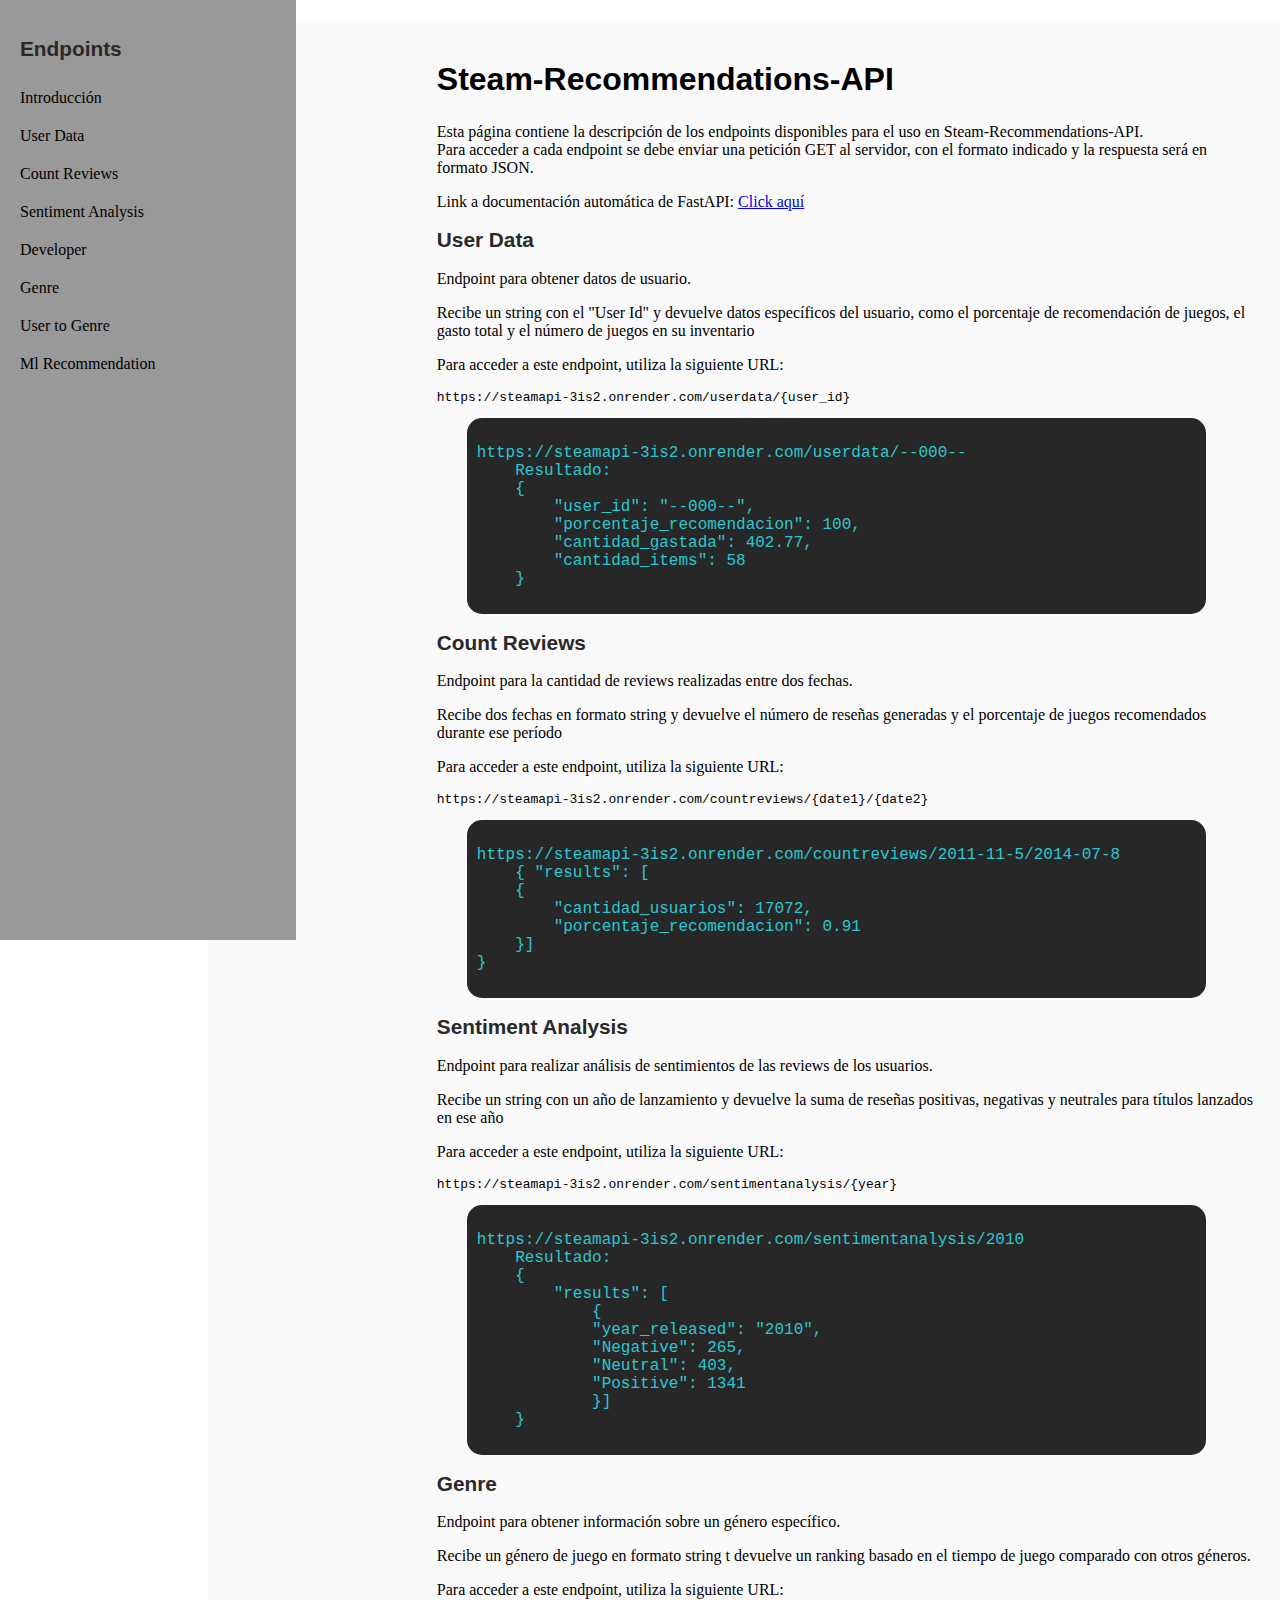
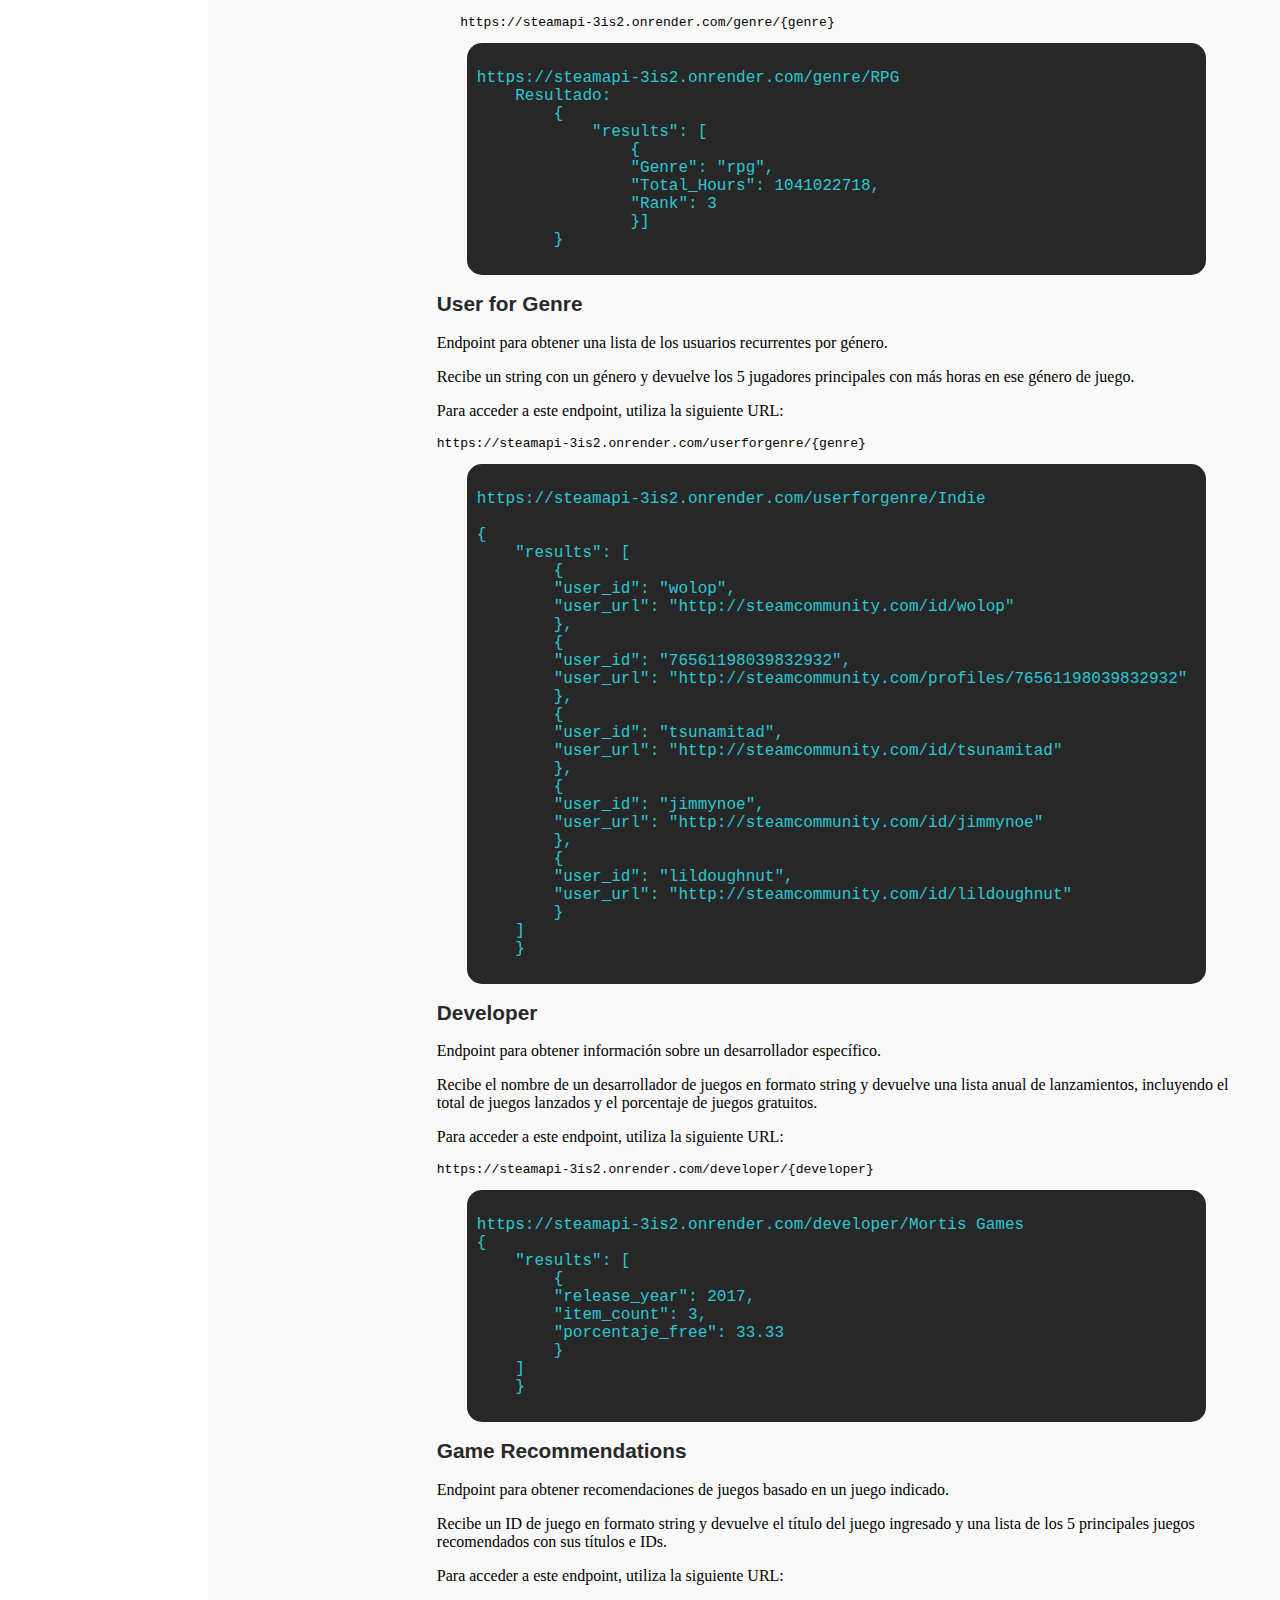
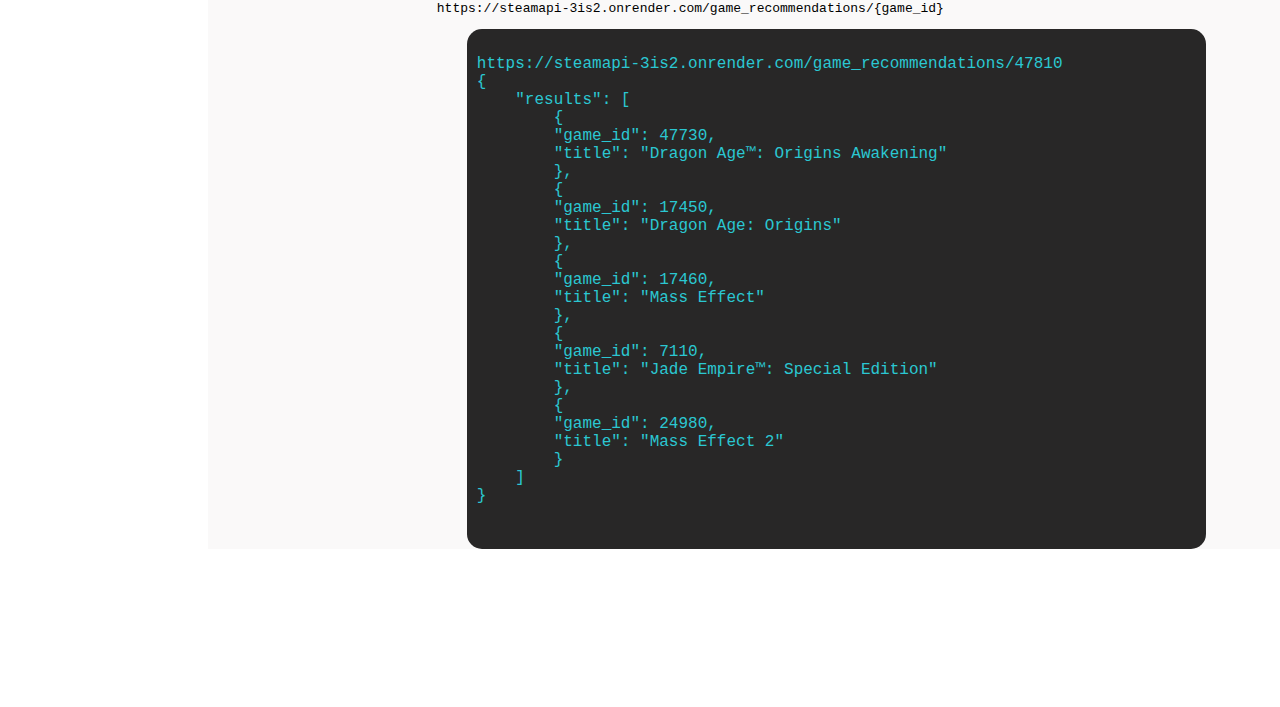
<file: index.html>
<!DOCTYPE html>
<html lang="en">
<head>
  <meta charset="UTF-8">
  <style id="typography.js">html{font-family:sans-serif;-ms-text-size-adjust:100%;-webkit-text-size-adjust:100%}body{margin:0}</style>
  <title>Steam Recommendation API</title>
  <link rel="stylesheet" type="text/css" href="/static/styles.css">
</head>
<body>
    <!-- <header class="header">
        
    </header> -->
  <div class="main">
    <div class="sidebar">
      <h2>Endpoints</h2>
      <ul>
        <li><a href="#intro">Introducción</a></li>
        <li><a href="#userdata">User Data</a></li>
        <li><a href="#countreviews">Count Reviews</a></li>
        <li><a href="#sentiment">Sentiment Analysis</a></li>
        <li><a href="#developer">Developer</a></li>
        <li><a href="#genre">Genre</a></li>
        <li><a href="#userforgenre">User to Genre</a></li>
        <li><a href="#mlrecommendation">Ml Recommendation</a></li>
      </ul>
    </div>
    <div class="content">
        <div class="article">
            <h1 id="intro">Steam-Recommendations-API</h1>
            <p>Esta página contiene la descripción de los endpoints disponibles para el uso en Steam-Recommendations-API.<br/>
            Para acceder a cada endpoint se debe enviar una petición GET al servidor, con el formato indicado y la respuesta será en formato JSON.</p>
            <p>Link a documentación automática de FastAPI: <a href="https://steamapi-3is2.onrender.com/docs">Click aquí</a></p>
            <h2 id="userdata">User Data</h2>
            <p>Endpoint para obtener datos de usuario.</p>
            <p>Recibe un string con el "User Id" y devuelve datos específicos del usuario, como el porcentaje 
                de recomendación de juegos, el gasto total y el número de juegos en su inventario</p><p>Para acceder a este endpoint, utiliza la siguiente URL:</p>
            <pre>https://steamapi-3is2.onrender.com/userdata/{user_id}</pre>
<div class="code"><p>https://steamapi-3is2.onrender.com/userdata/--000--
    Resultado:
    {
        "user_id": "--000--",
        "porcentaje_recomendacion": 100,
        "cantidad_gastada": 402.77,
        "cantidad_items": 58
    }</p></div>
            <h2 id="countreviews">Count Reviews</h2>
            <p>Endpoint para la cantidad de reviews realizadas entre dos fechas.</p>
            <p>Recibe dos fechas en formato string y devuelve el número de reseñas generadas y el porcentaje de juegos recomendados durante ese período </p>
            <p>Para acceder a este endpoint, utiliza la siguiente URL:</p>
            <pre>https://steamapi-3is2.onrender.com/countreviews/{date1}/{date2}</pre>
            <div class="code"><p>https://steamapi-3is2.onrender.com/countreviews/2011-11-5/2014-07-8
    { "results": [
    {
        "cantidad_usuarios": 17072, 
        "porcentaje_recomendacion": 0.91
    }]
}</p></div>
            <h2 id="sentiment">Sentiment Analysis</h2>
            <p>Endpoint para realizar análisis de sentimientos de las reviews de los usuarios.</p>
            <p>Recibe un string con un año de lanzamiento y devuelve la suma de reseñas positivas, negativas y neutrales para títulos lanzados en ese año</p>
            <p>Para acceder a este endpoint, utiliza la siguiente URL:</p>
            <pre>https://steamapi-3is2.onrender.com/sentimentanalysis/{year}</pre>
<div class="code"><p>https://steamapi-3is2.onrender.com/sentimentanalysis/2010
    Resultado:
    {
        "results": [
            {
            "year_released": "2010",
            "Negative": 265,
            "Neutral": 403,
            "Positive": 1341
            }]
    }</p></div>
            <h2 id="genre">Genre</h2>
            <p>Endpoint para obtener información sobre un género específico.</p>
            <p>Recibe un género de juego en formato string t devuelve un ranking basado en el tiempo de juego comparado con otros géneros.</p>
            <p>Para acceder a este endpoint, utiliza la siguiente URL:</p>
            <pre>   https://steamapi-3is2.onrender.com/genre/{genre}</pre>
<div class="code"><p>https://steamapi-3is2.onrender.com/genre/RPG                
    Resultado:
        {
            "results": [
                {
                "Genre": "rpg",
                "Total_Hours": 1041022718,
                "Rank": 3
                }]
        }</p></div>

            <h2 id="userforgenre">User for Genre</h2>
            <p>Endpoint para obtener una lista de los usuarios recurrentes por género.</p>
            <p>Recibe un string con un género y devuelve los 5 jugadores principales con más horas en ese género de juego.</p>
            <p>Para acceder a este endpoint, utiliza la siguiente URL:</p>
            <pre>https://steamapi-3is2.onrender.com/userforgenre/{genre}</pre>
<div class="code"><p>https://steamapi-3is2.onrender.com/userforgenre/Indie                

{
    "results": [
        {
        "user_id": "wolop",
        "user_url": "http://steamcommunity.com/id/wolop"
        },
        {
        "user_id": "76561198039832932",
        "user_url": "http://steamcommunity.com/profiles/76561198039832932"
        },
        {
        "user_id": "tsunamitad",
        "user_url": "http://steamcommunity.com/id/tsunamitad"
        },
        {
        "user_id": "jimmynoe",
        "user_url": "http://steamcommunity.com/id/jimmynoe"
        },
        {
        "user_id": "lildoughnut",
        "user_url": "http://steamcommunity.com/id/lildoughnut"
        }
    ]
    }</p></div>

            <h2 id="developer">Developer</h2>
            <p>Endpoint para obtener información sobre un desarrollador específico.</p>
            <p>Recibe el nombre de un desarrollador de juegos en formato string y devuelve una lista anual de lanzamientos, incluyendo el 
                total de juegos lanzados y el porcentaje de juegos gratuitos.</p>
            <p>Para acceder a este endpoint, utiliza la siguiente URL:</p>
            <pre>https://steamapi-3is2.onrender.com/developer/{developer}</pre>
<div class="code"><p>https://steamapi-3is2.onrender.com/developer/Mortis Games                
{
    "results": [
        {
        "release_year": 2017,
        "item_count": 3,
        "porcentaje_free": 33.33
        }
    ]
    }</p></div>

            <h2 id="mlrecommendation">Game Recommendations</h2>
            <p>Endpoint para obtener recomendaciones de juegos basado en un juego indicado.</p>
            <p>Recibe un ID de juego en formato string y devuelve el título del juego ingresado y una lista de los 5 principales juegos recomendados con sus títulos e IDs.</p>
            <p>Para acceder a este endpoint, utiliza la siguiente URL:</p>
            <pre>https://steamapi-3is2.onrender.com/game_recommendations/{game_id}</pre>
            <div class="code"><p>https://steamapi-3is2.onrender.com/game_recommendations/47810                
{
    "results": [
        {
        "game_id": 47730,
        "title": "Dragon Age™: Origins Awakening"
        },
        {
        "game_id": 17450,
        "title": "Dragon Age: Origins"
        },
        {
        "game_id": 17460,
        "title": "Mass Effect"
        },
        {
        "game_id": 7110,
        "title": "Jade Empire™: Special Edition"
        },
        {
        "game_id": 24980,
        "title": "Mass Effect 2"
        }
    ]
}
        </div>
    </div>
  </div>
</body>
</html>
</file>
<file: static/styles.css>
body {
    margin: 0;
    padding: 0;
    font-family: -apple-system,'BlinkMacSystemFont';
  }
  .header{
    align-items: center;
    height: 60px;
    border-bottom: 1px solid rgba(46, 41, 51, 0.08);
    position: fixed;
    width: 100%;
    background-color: #faf9f9;

  }
  h1{
    margin-top: 2.4375rem;
    padding-bottom: calc(0.40625rem - 1px);
    padding-left: 0;
    padding-right: 0;
    padding-top: 0;
    margin-bottom: 1.21875rem;
    color: inherit;
    font-family: -apple-system,'BlinkMacSystemFont','Segoe UI','Roboto','Helvetica','Arial',sans-serif,'Apple Color Emoji','Segoe UI Emoji','Segoe UI Symbol';
    font-weight: 800;
    text-rendering: optimizeLegibility;
    font-size: 2rem;
}
.article{
    width: 80%;
    margin-left: auto ;

}
  .main{
    width: 100%;
    /* display: flex; */
    
  }
  .sidebar {
    position: fixed;
    top: 0;
    left: 0;
    float: left;
    width: 20%;
    min-width: 180px;
    padding: 20px;
    height: 100%;
    background-color: #999999;
    overflow-y: auto;
  }
  
  .content {
    margin-top: 58px;
    height: 100%;
    width: 80%;
    float: right;
    background-color: #faf9f9;
    padding: 0px 1.5rem;
    /* max-width: 960px; */
    margin:22px auto 60px;
    min-height: 50vh;

  }
  
  p {
    font-size: 16px;
    color: black;
  }
  
  ul {
    list-style-type: none;
    padding: 0;
    margin: 0;
  }
  
  ul li {
    padding: 10px 0;
  }
  
  ul li a {
    color: #000000;
    text-decoration: none;
    font-size: 16px;
    border-radius: 2px;
  }
  
  ul li a:hover {
    background-color: #fdfdfd;
  }
  
  h2 {
    /* font-size: 18px; */
    font-family: -apple-system,'BlinkMacSystemFont','Segoe UI','Roboto','Helvetica','Arial',sans-serif,'Apple Color Emoji','Segoe UI Emoji','Segoe UI Symbol';
    color: #292929;
    font-weight: 800;
    text-rendering: optimizeLegibility;
    font-size: 1.3rem;}

.code {
    background-color: rgb(40, 39, 39);
    color: white;
    padding: 10px;
    border-radius: 15px;
    margin-left: 30px;
    margin-right: 50px;
    font-family: monospace;
    white-space: pre-wrap;
}
.code p {
    color: rgb(43, 199, 210);
    max-width: fit-650px;
    
}
</file>
